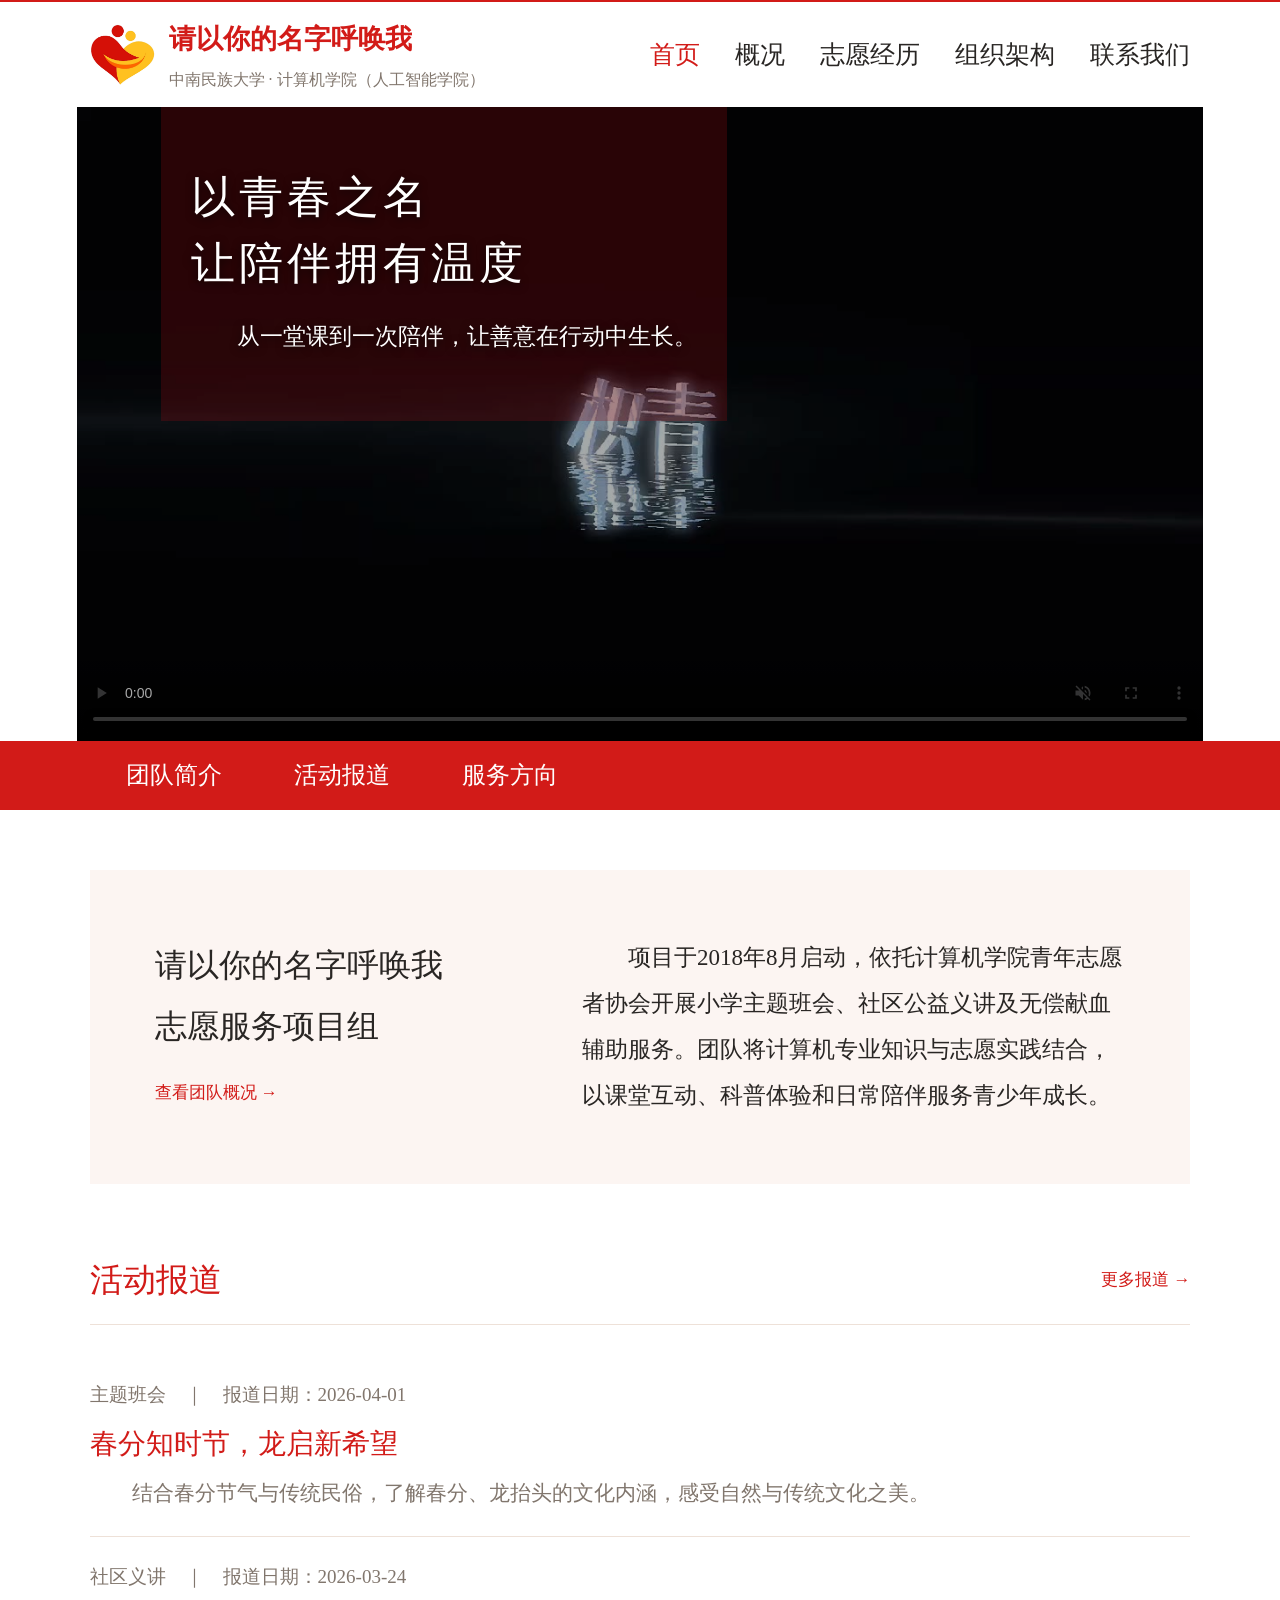
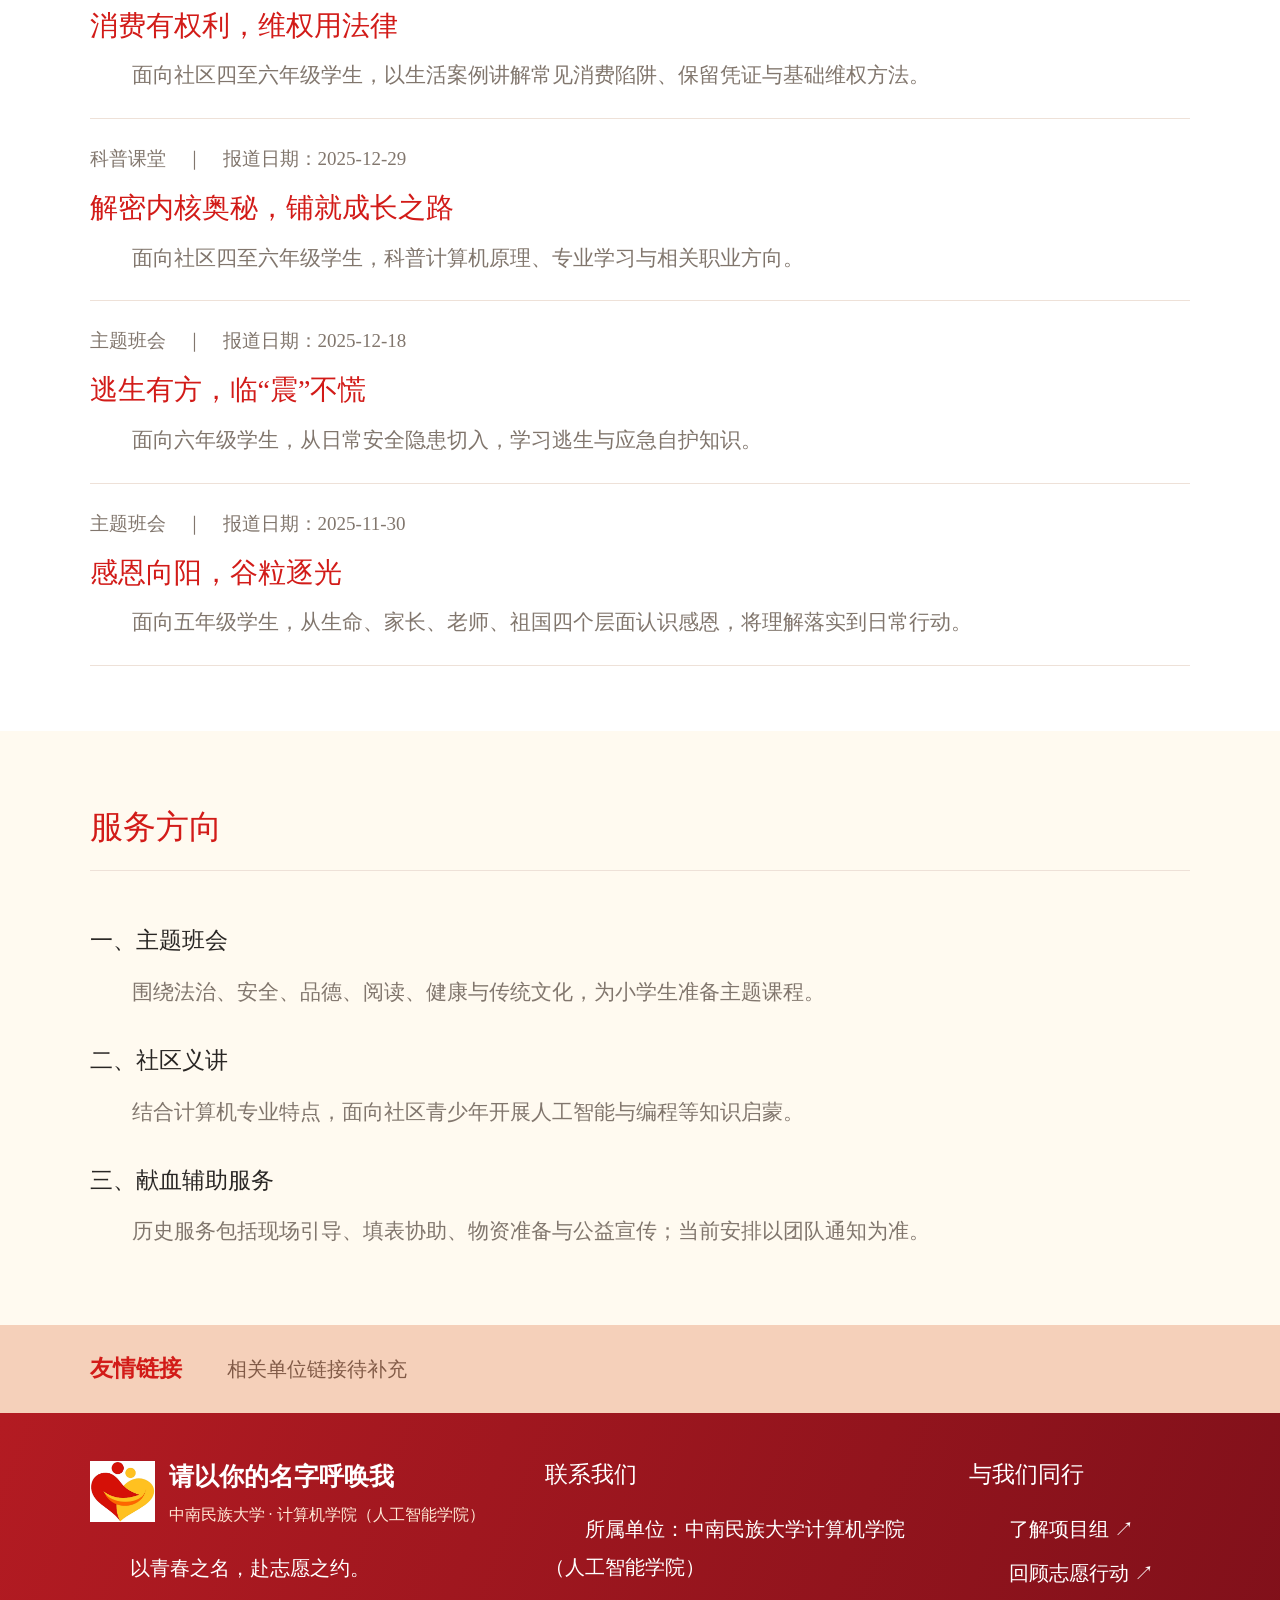
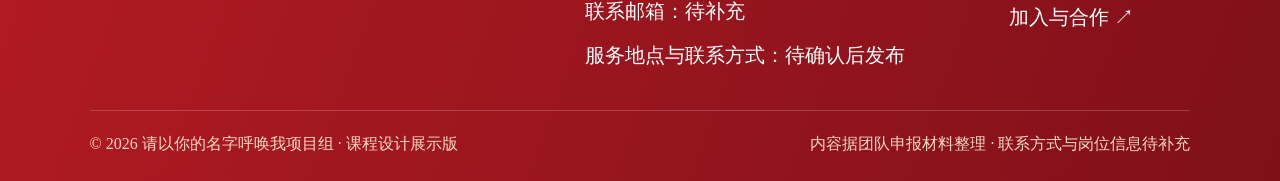
<file: index.html>
<!doctype html>
<html lang="zh-CN"><head><meta charset="UTF-8"><meta name="viewport" content="width=device-width,initial-scale=1"><meta name="description" content="请以你的名字呼唤我项目组，记录志愿行动，传递青春温度。"><title>首页 · 请以你的名字呼唤我</title><link rel="stylesheet" href="styles.css"><script src="app.js" defer></script></head><body data-page="home"><div id="app"></div><noscript>请启用 JavaScript 查看网站内容。</noscript></body></html>
</file>
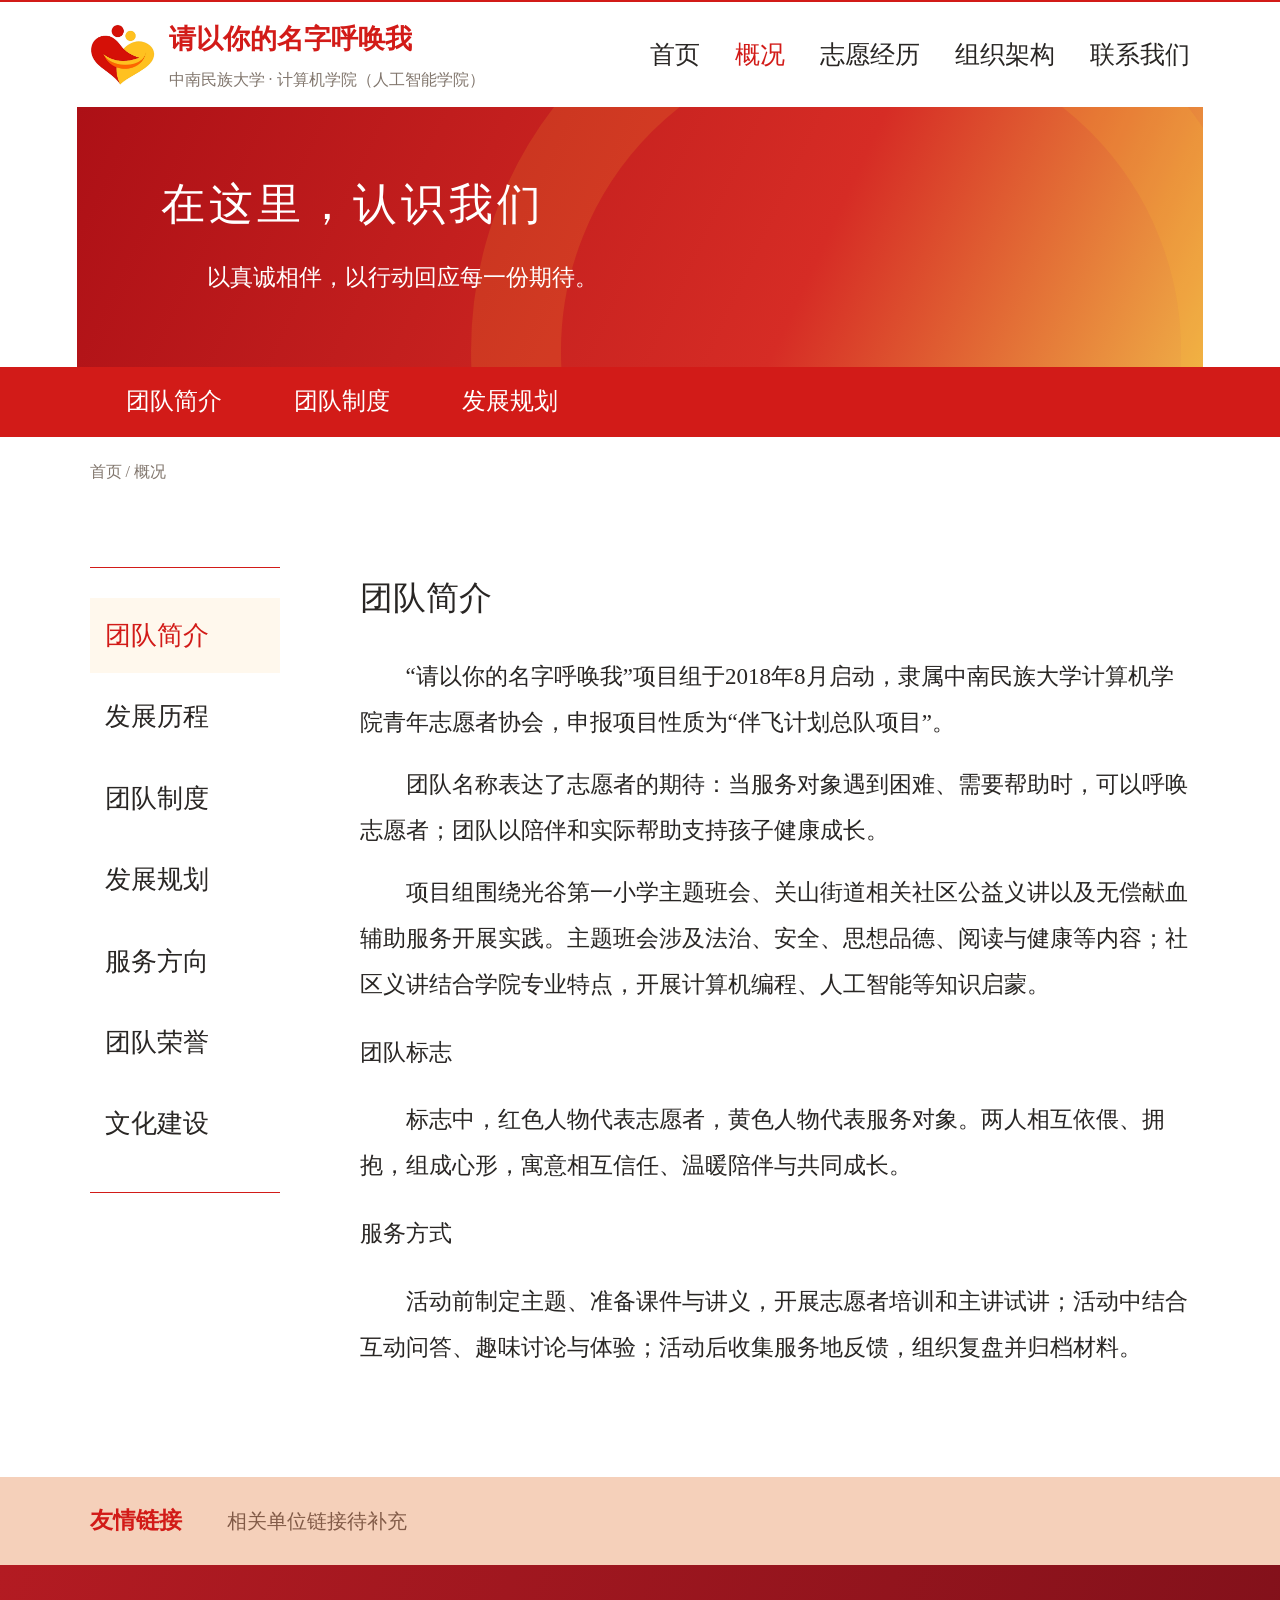
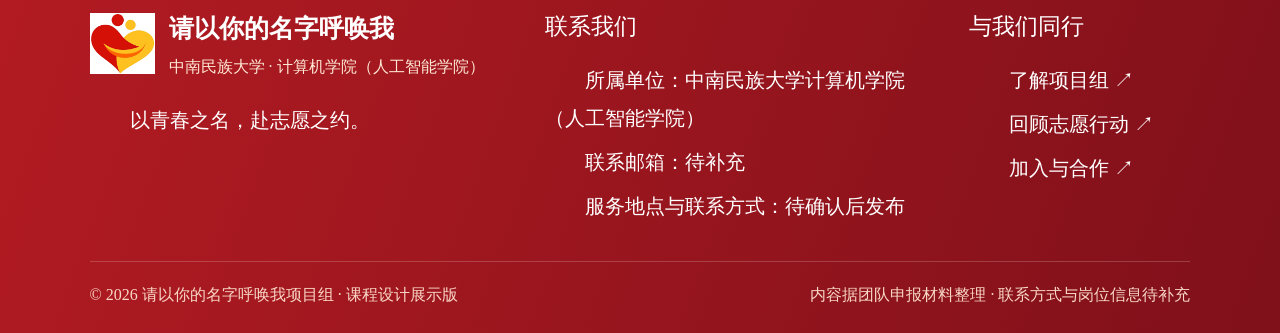
<file: about.html>
<!doctype html>
<html lang="zh-CN"><head><meta charset="UTF-8"><meta name="viewport" content="width=device-width,initial-scale=1"><title>概况 · 请以你的名字呼唤我</title><link rel="stylesheet" href="styles.css"><script src="app.js" defer></script></head><body data-page="about"><div id="app"></div><noscript>请启用 JavaScript 查看网站内容。</noscript></body></html>
</file>
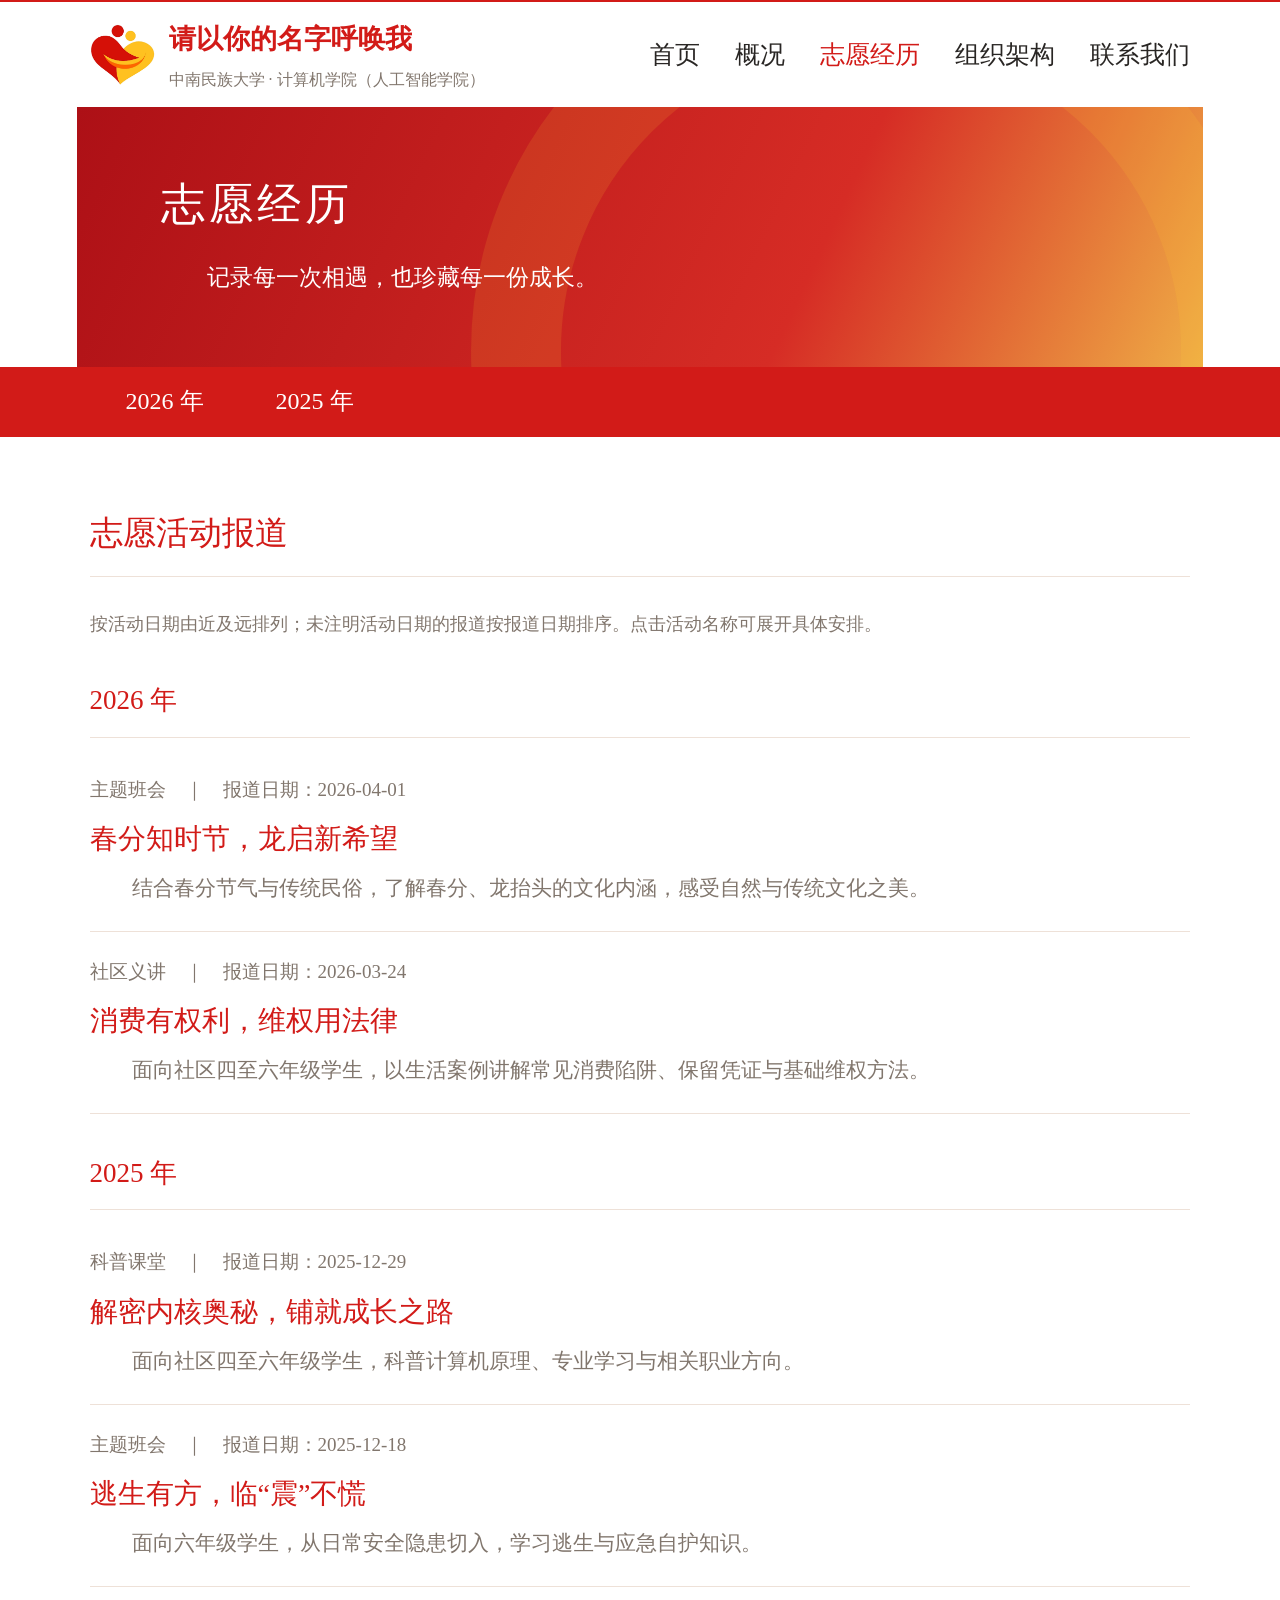
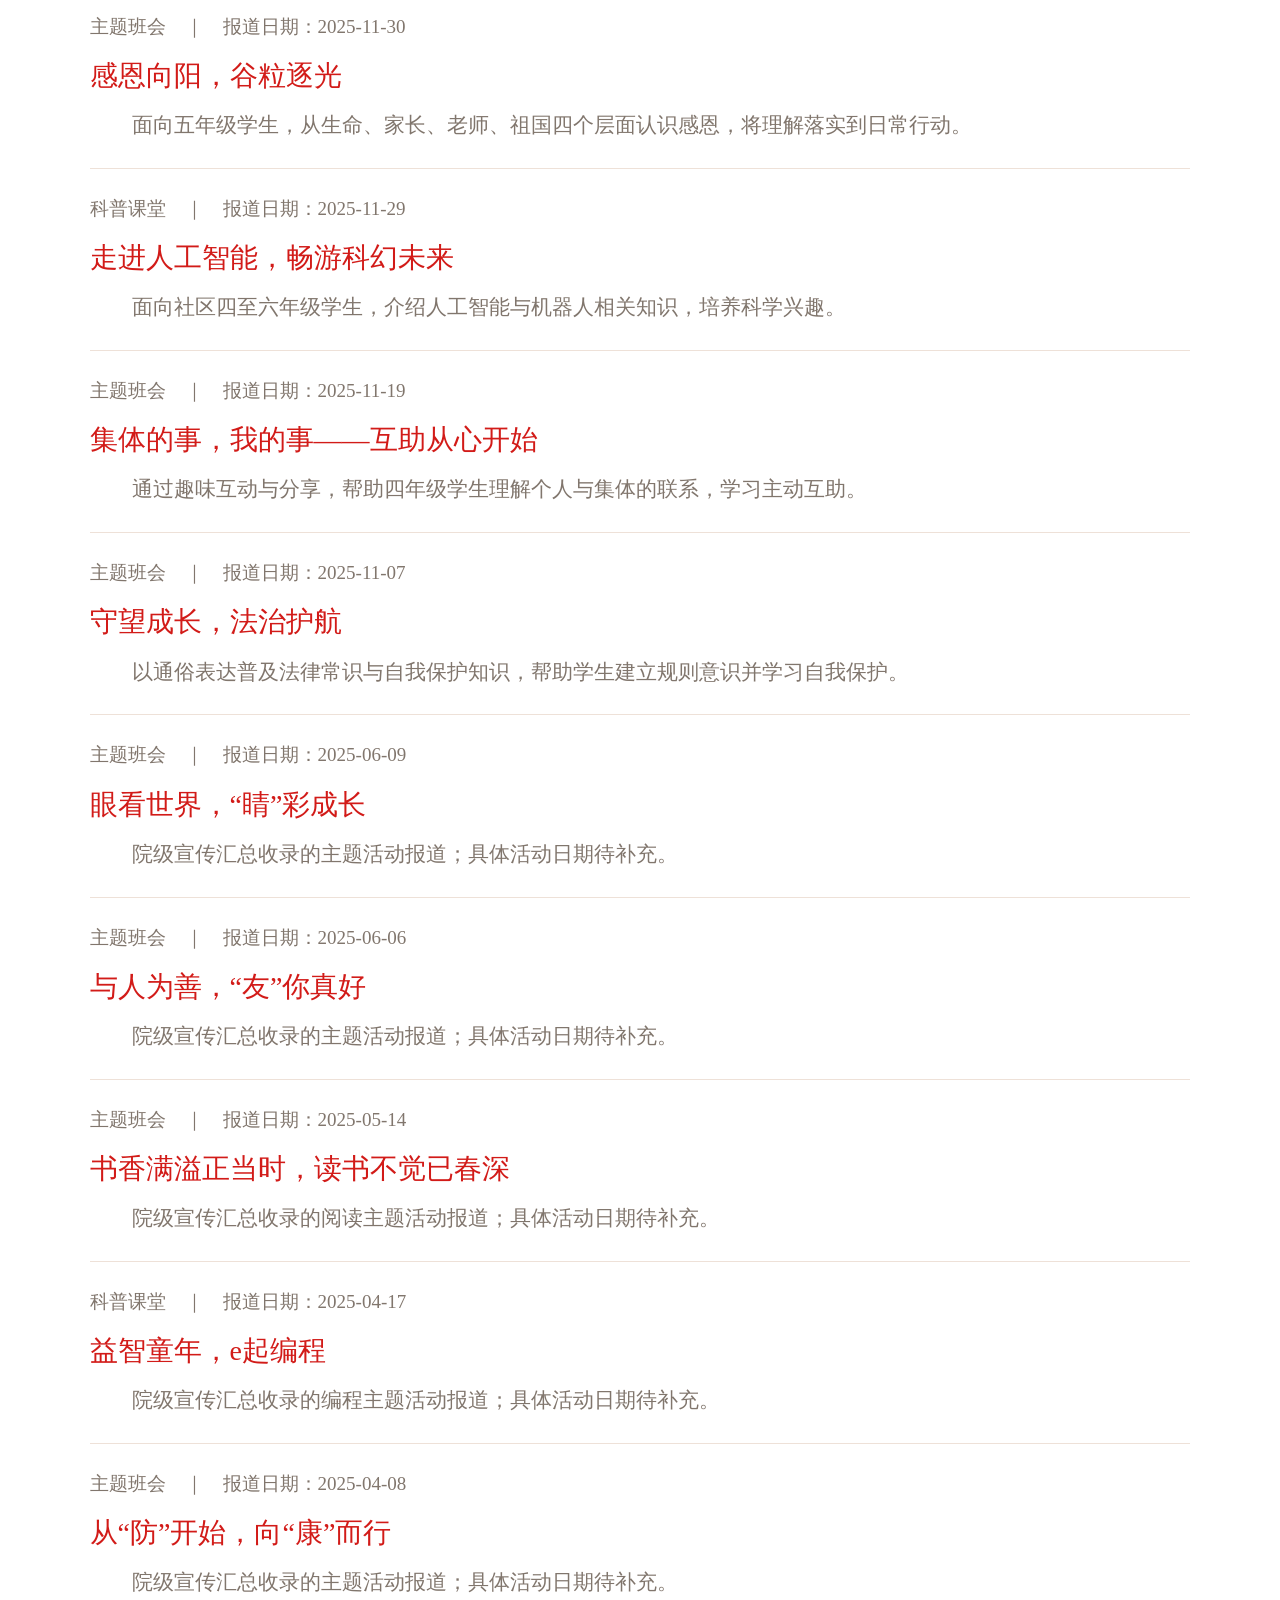
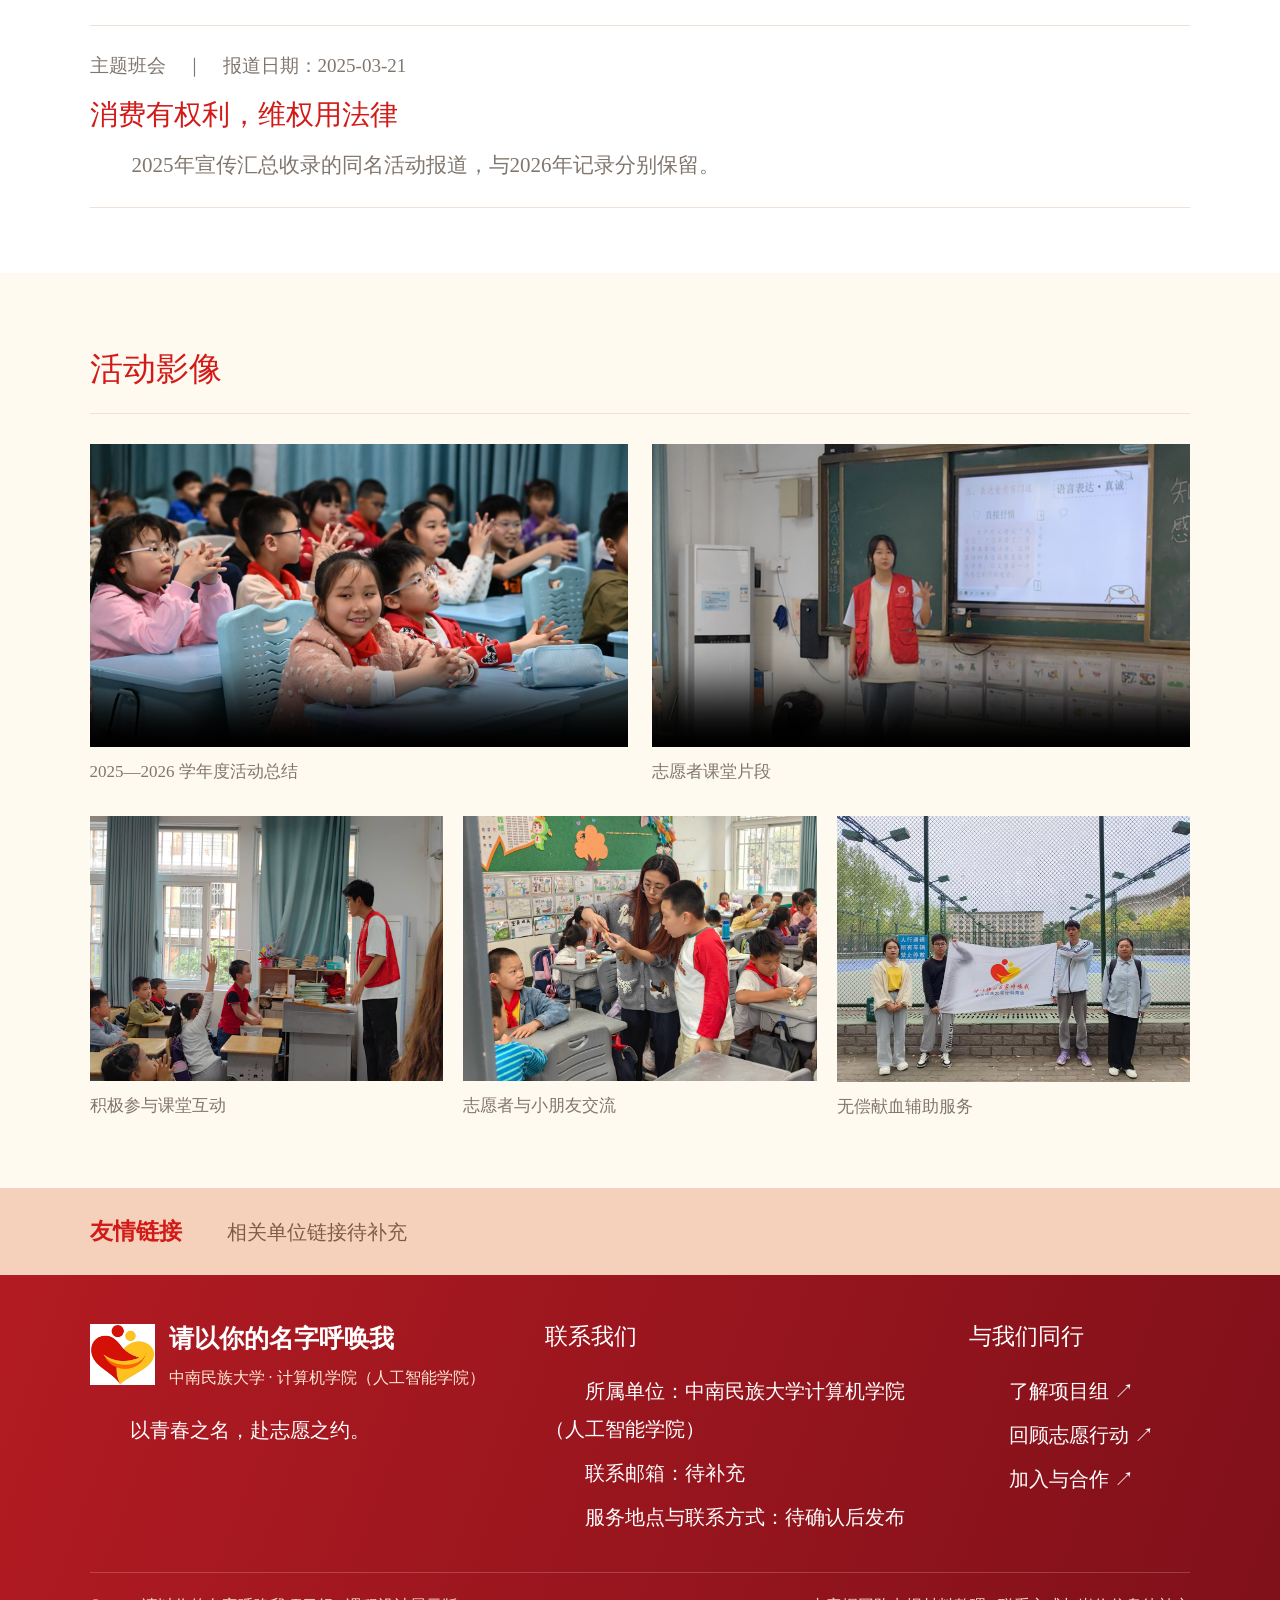
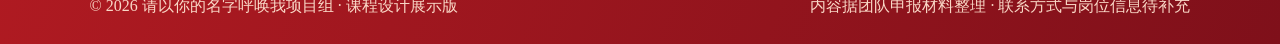
<file: activities.html>
<!doctype html>
<html lang="zh-CN"><head><meta charset="UTF-8"><meta name="viewport" content="width=device-width,initial-scale=1"><title>志愿经历 · 请以你的名字呼唤我</title><link rel="stylesheet" href="styles.css"><script src="app.js" defer></script></head><body data-page="activities"><div id="app"></div><noscript>请启用 JavaScript 查看网站内容。</noscript></body></html>
</file>
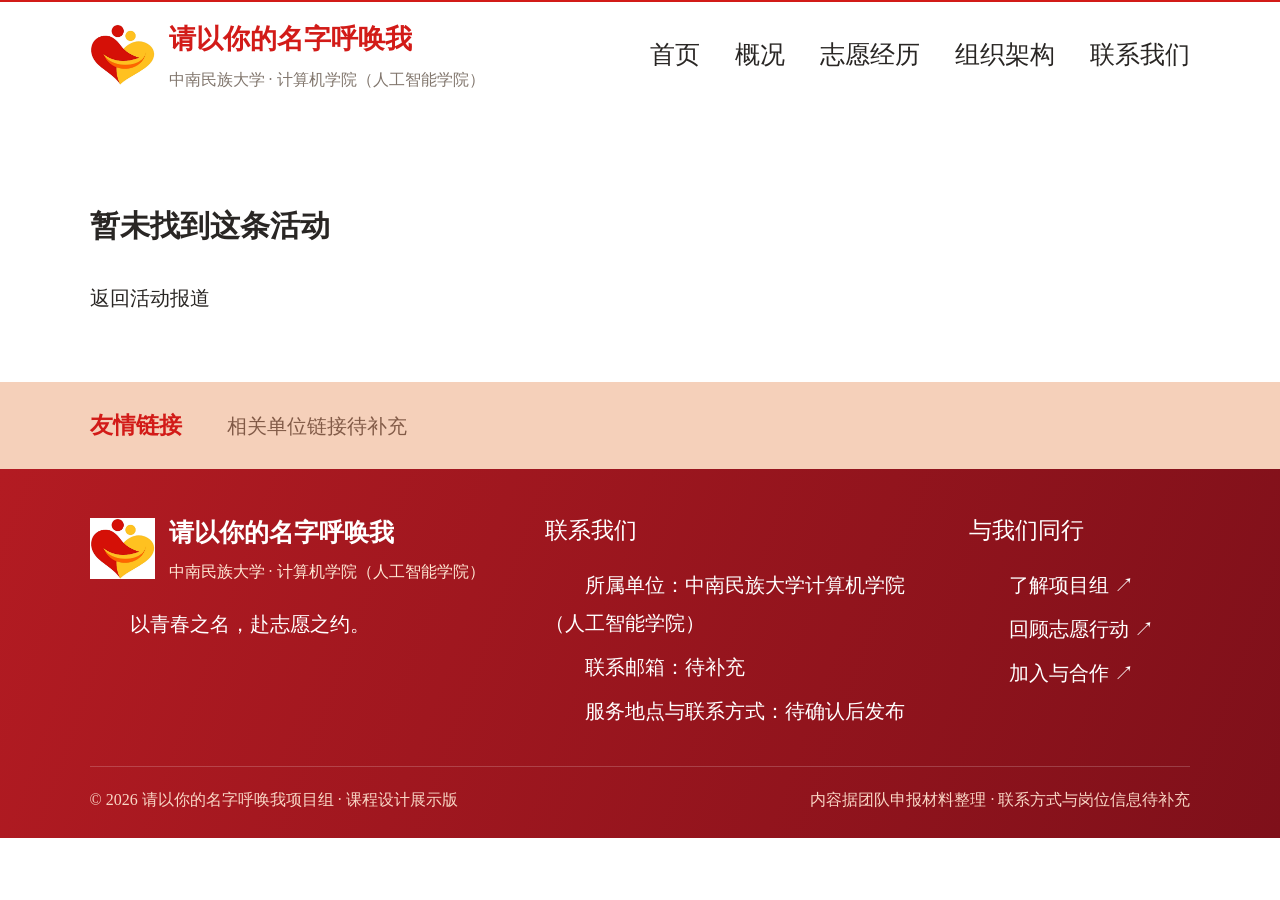
<file: activity.html>
<!doctype html>
<html lang="zh-CN"><head><meta charset="UTF-8"><meta name="viewport" content="width=device-width,initial-scale=1"><title>活动详情 · 请以你的名字呼唤我</title><link rel="stylesheet" href="styles.css"><script src="app.js" defer></script></head><body data-page="activity"><div id="app"></div><noscript>请启用 JavaScript 查看网站内容。</noscript></body></html>
</file>
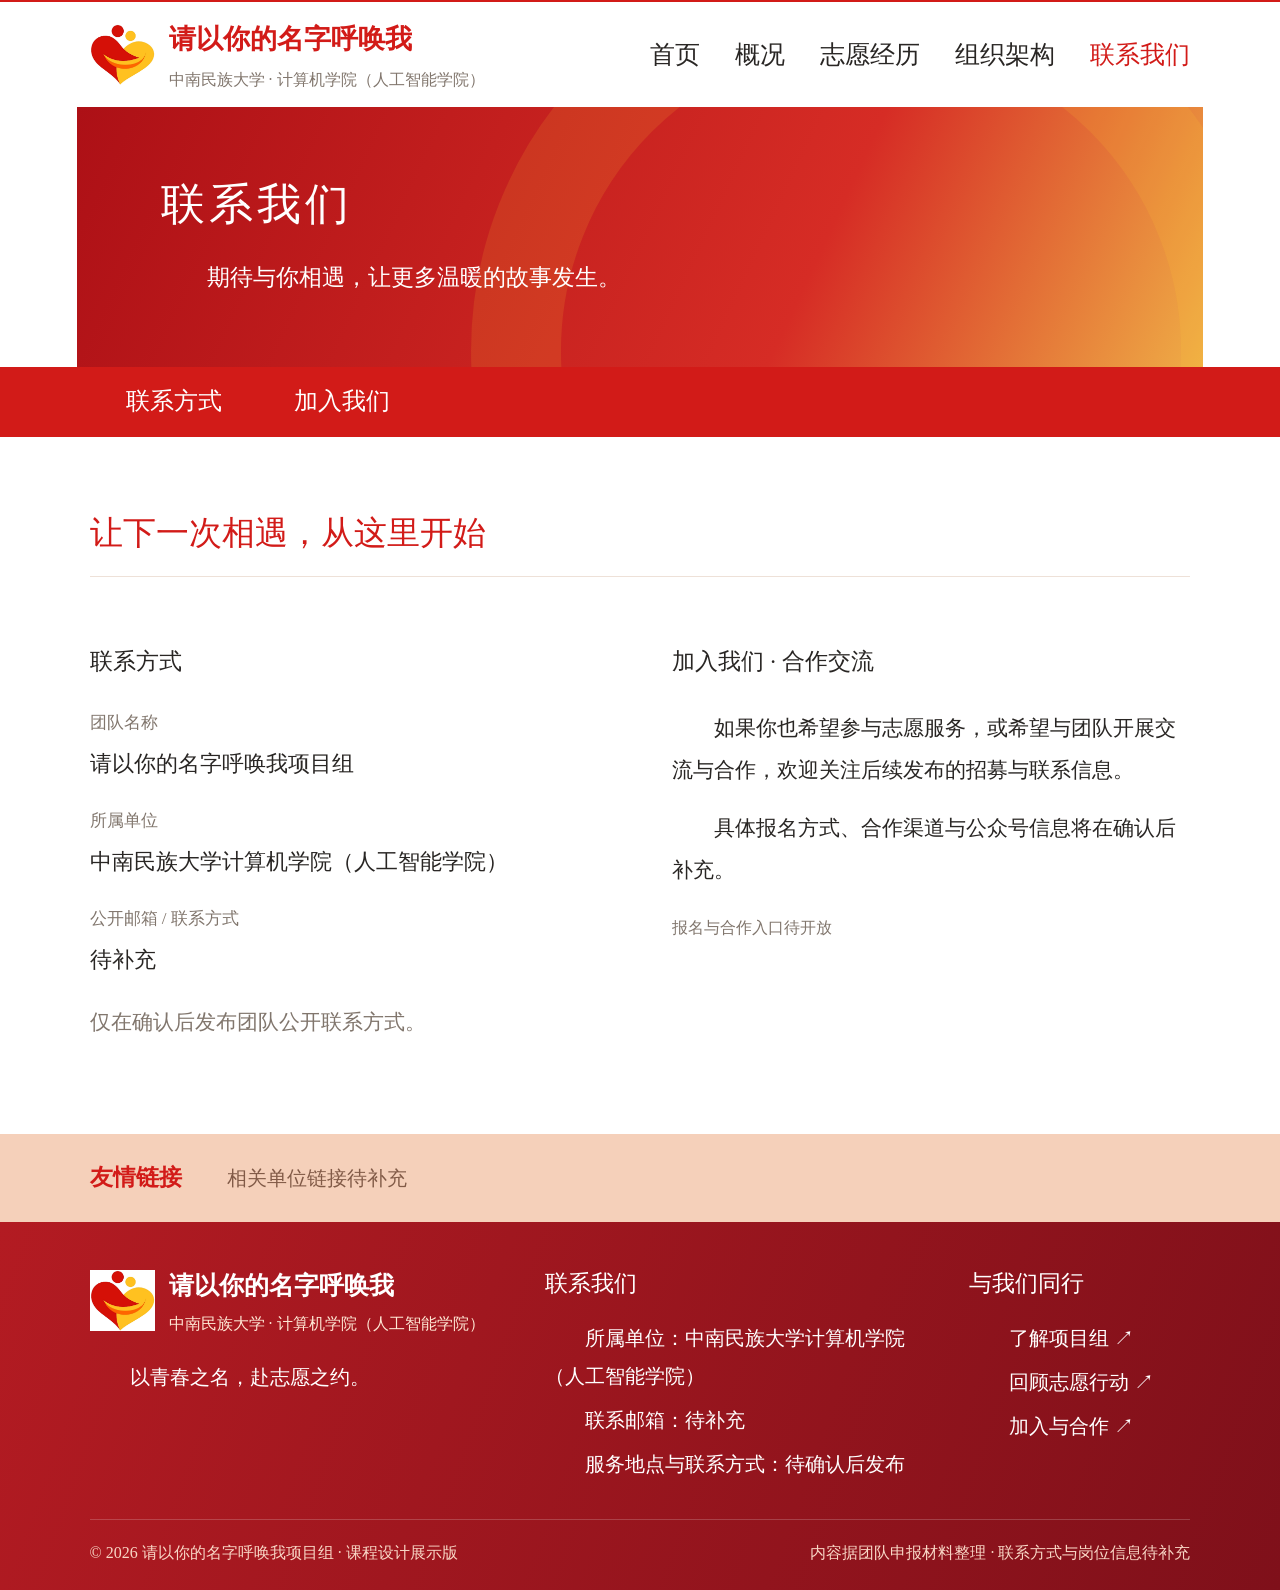
<file: contact.html>
<!doctype html>
<html lang="zh-CN"><head><meta charset="UTF-8"><meta name="viewport" content="width=device-width,initial-scale=1"><title>联系我们 · 请以你的名字呼唤我</title><link rel="stylesheet" href="styles.css"><script src="app.js" defer></script></head><body data-page="contact"><div id="app"></div><noscript>请启用 JavaScript 查看网站内容。</noscript></body></html>
</file>
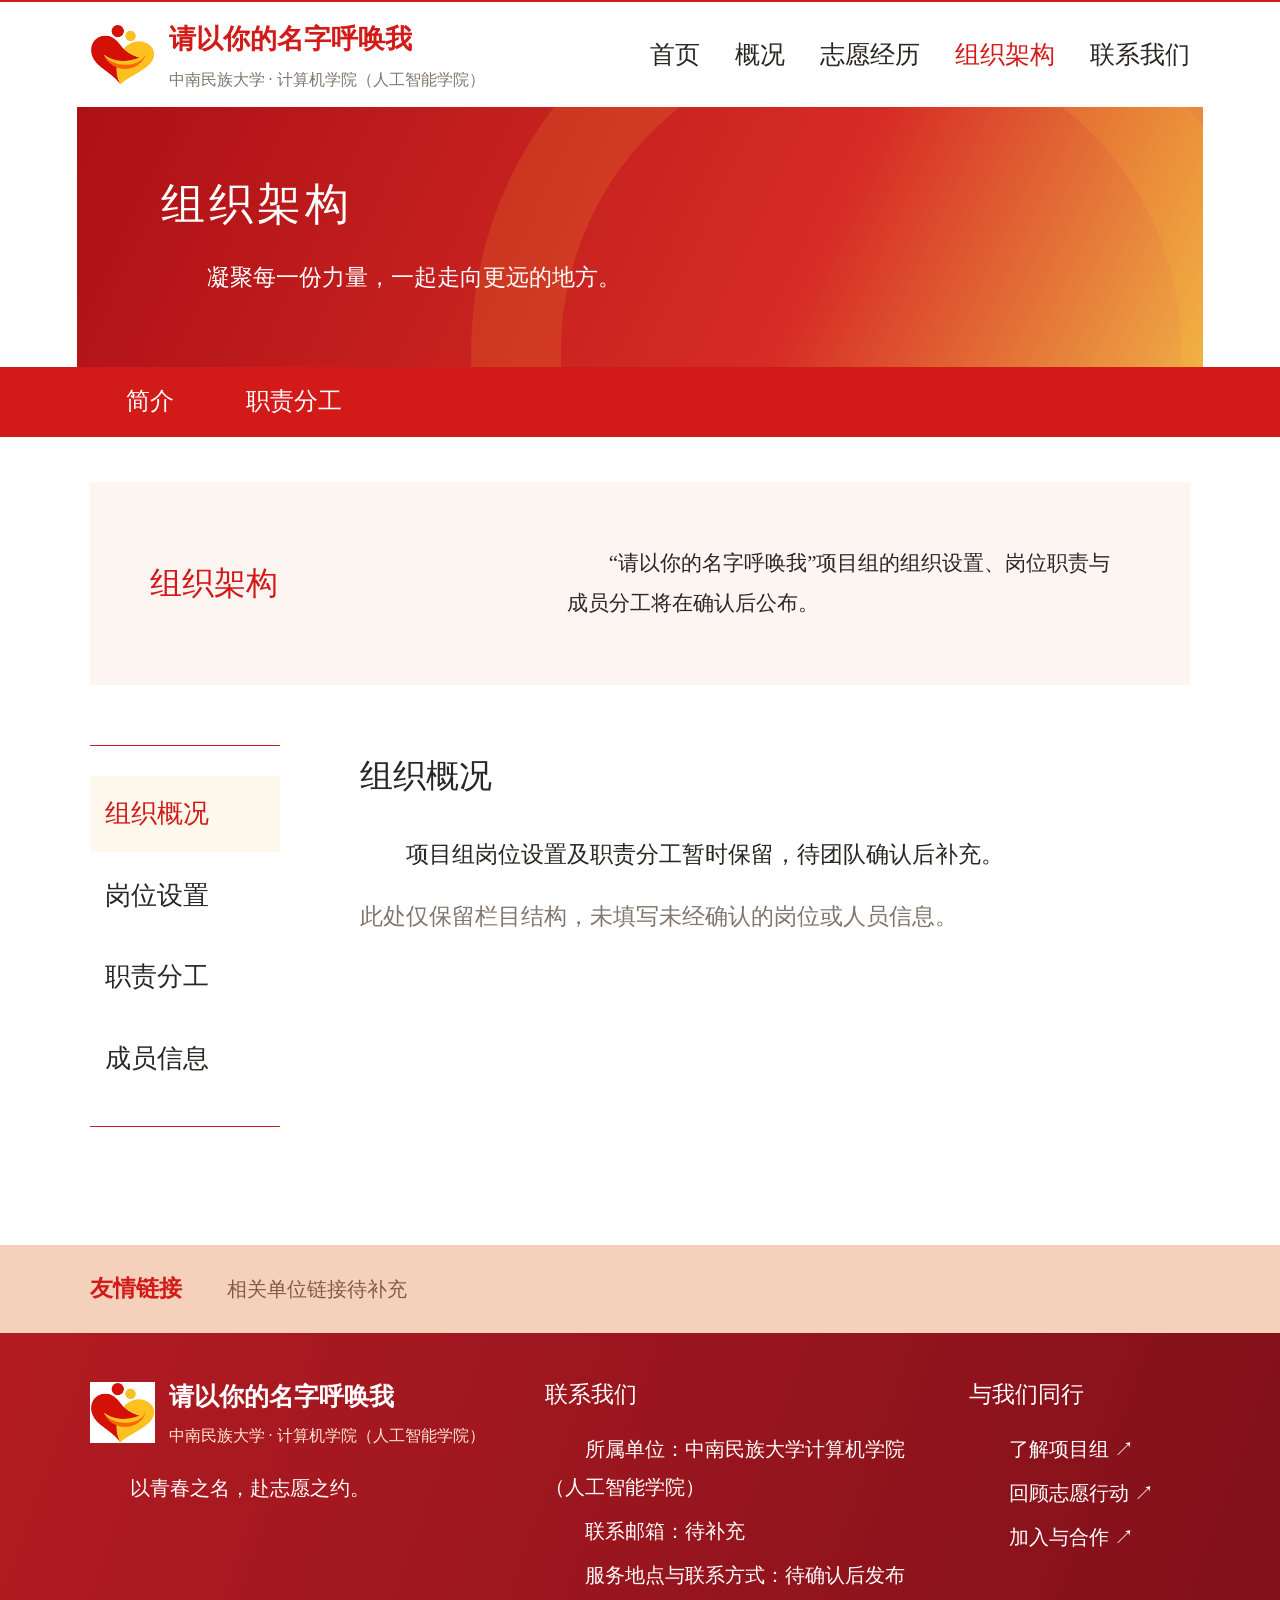
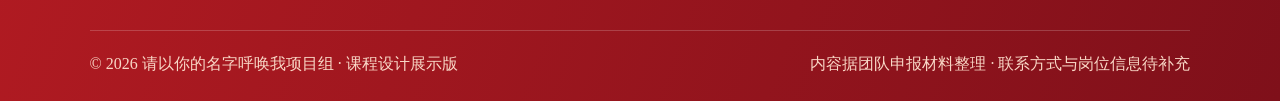
<file: organization.html>
<!doctype html>
<html lang="zh-CN"><head><meta charset="UTF-8"><meta name="viewport" content="width=device-width,initial-scale=1"><title>组织架构 · 请以你的名字呼唤我</title><link rel="stylesheet" href="styles.css"><script src="app.js" defer></script></head><body data-page="organization"><div id="app"></div><noscript>请启用 JavaScript 查看网站内容。</noscript></body></html>
</file>
<file: styles.css>
@charset "UTF-8";
:root{--red:#d21b18;--gold:#ffc21c;--ink:#292624;--muted:#81766d;--line:#eee1d8;--cream:#fcf5f2;--serif:"KaiTi","楷体","STKaiti",serif}*{box-sizing:border-box}html{scroll-behavior:smooth;scroll-padding-top:110px}body{margin:0;color:var(--ink);background:white;font:18px/1.9 var(--serif)}a{color:inherit;text-decoration:none}button{font:inherit;color:inherit;cursor:pointer}a:hover{color:var(--red)}a:focus-visible,button:focus-visible{outline:2px solid #be8b14;outline-offset:4px}[hidden]{display:none!important}.wrap{width:min(1280px,86%);margin:auto}.site-header{background:white;border-top:2px solid var(--red)}.header-inner{min-height:105px;display:flex;justify-content:space-between;align-items:center;gap:30px}.brand{display:flex;align-items:center;gap:14px}.brand img{width:65px;height:65px;object-fit:contain}.brand strong{display:block;font-size:27px;color:var(--red)}.brand small{display:block;font-size:12px;color:var(--muted)}.nav{display:flex;gap:35px}.nav a{font-size:21px}.nav [aria-current]{color:var(--red)}.menu-toggle{display:none;background:white;border:1px solid var(--line)}.hero{width:min(1600px,88%);margin:auto;min-height:350px;background:linear-gradient(115deg,#ad1016,#d62c25 65%,#efad46);position:relative;color:white;overflow:hidden}.hero:after{content:"";position:absolute;right:-6%;top:-60%;width:620px;height:620px;border:90px solid #ffce3520;border-radius:50%;pointer-events:none}.hero-content{width:85%;margin:auto;padding:65px 0;position:relative;z-index:1}.hero h1{font-size:44px;line-height:1.5;font-weight:400;letter-spacing:4px;margin:0}.hero p{font-size:19px;margin:18px 0 0}.eyebrow,.hero-index,.hero-note,.intro .english,.section-head small,.service b,.quote small,.empty-icon{display:none}.inner-hero{min-height:260px}.inner-hero .hero-content{padding:65px 0}.subnav{background:var(--red);color:white}.subnav .wrap{display:flex}.subnav a,.subnav button{background:none;border:0;color:white;padding:12px 36px;font-size:21px;white-space:nowrap}.subnav a:hover,.subnav button:hover,.subnav [aria-selected=true]{background:#b91516}.intro{display:grid;grid-template-columns:1fr 1.5fr;gap:65px;background:var(--cream);padding:65px;margin-top:60px}.intro h2{font-size:32px;font-weight:400;margin:0}.intro p{margin:0;font-size:21px;line-height:2}.intro-label,.more{color:var(--red);font-size:17px}.intro-label{display:block;margin-top:20px}.section{padding:65px 0}.section-head{display:flex;align-items:center;justify-content:space-between;border-bottom:1px solid var(--line);margin-bottom:30px;padding-bottom:12px}.section-head h2{font-size:29px;font-weight:400;margin:0;color:var(--red)}.cards{display:block}.activity-card{border-bottom:1px solid var(--line);padding:22px 0}.activity-card h3{font-size:23px;font-weight:400;margin:4px 0}.activity-card p{font-size:18px;color:var(--muted);margin:0}.art{display:none}.meta{font-size:15px;color:var(--muted)}.note,.filter-note{font:15px/1.9 var(--serif);color:var(--muted)}.pale{background:#fffaf0}.service-grid{display:block}.service{padding:8px 0}.service h3{font-size:23px;font-weight:400;margin:10px 0}.service p{margin:0;color:var(--muted)}.quote{padding:45px 20px;text-align:center;color:var(--red);font-size:24px}.friends{background:#f5d0ba;padding:22px 0}.friends .wrap{display:flex;gap:45px;align-items:center}.friends strong{color:var(--red);font-size:23px}.friends span{font-size:17px;color:#815a47}.footer{background:linear-gradient(110deg,#b31b22,#7f101a);color:white;padding:40px 0 22px}.footer-grid{display:grid;grid-template-columns:1.3fr 1.2fr .7fr;gap:45px}.footer .brand strong{font-size:25px;color:white}.footer .brand small{color:#ffe8d5}.footer h3{font-size:23px;font-weight:400;margin:0 0 13px}.footer p{font-size:17px;margin:6px 0}.footer a:hover{color:var(--gold)}.footer-bottom{border-top:1px solid #ffffff30;margin-top:30px;padding-top:18px;display:flex;justify-content:space-between;gap:20px;font-size:13px;color:#f9d7c6}.back-top{position:fixed;right:23px;bottom:22px;border:0;background:var(--red);color:white;width:44px;height:44px;font-size:24px;visibility:hidden}.back-top.visible{visibility:visible}.breadcrumb{color:var(--muted);font-size:16px;padding:20px 0}.content-layout{display:grid;grid-template-columns:175px 1fr;gap:80px;padding:60px 0 90px;min-height:560px}.side-tabs{display:flex;flex-direction:column;border-top:1px solid var(--red);border-bottom:1px solid var(--red);padding:30px 0;align-self:start;gap:6px}.side-tabs button{background:white;border:0;text-align:left;padding:13px 15px;font-size:23px}.side-tabs button:hover,.side-tabs [aria-selected=true]{color:var(--red);background:#fff8ed}.article h2{font-size:28px;font-weight:400;margin:0 0 24px}.article h3{font-size:23px;font-weight:400}.article p,.article li{font-size:21px;line-height:2}.article ul{padding-left:25px}.article p{margin:0 0 16px}.empty{background:none;text-align:left;padding:0}.empty h3{font-size:24px;font-weight:400}.empty p{color:var(--muted)}.pill{font-size:16px;color:var(--muted)}.contact-grid{display:grid;grid-template-columns:1fr 1fr;gap:65px}.contact-box{padding:10px 0}.contact-box dt{color:var(--muted);font-size:17px;margin-top:20px}.contact-box dd{margin:4px 0;font-size:22px}.duty-intro{background:var(--cream);padding:45px 60px;margin-top:45px;display:grid;grid-template-columns:1fr 1.6fr;gap:65px;align-items:center}.duty-intro h2{font-size:32px;font-weight:400;color:var(--red)}.duty-intro p{font-size:21px;margin:0}.duty-panel{min-height:250px}
@media(max-width:1050px){.nav{gap:18px}.nav a{font-size:19px}.brand strong{font-size:22px}.brand img{width:48px;height:48px}.content-layout{gap:40px}.footer-grid{gap:25px}}
@media(max-width:760px){body{font-size:17px}.wrap{width:89%}.header-inner{min-height:88px;gap:10px}.brand{gap:8px}.brand strong{font-size:18px}.brand small{font-size:9px}.brand img{width:40px;height:40px}.menu-toggle{display:block;padding:5px 10px;white-space:nowrap}.nav{display:none;position:absolute;top:90px;left:0;right:0;padding:18px 6%;background:white;z-index:10;border-bottom:1px solid var(--line)}.nav.open{display:flex;flex-direction:column}.hero{width:100%;min-height:290px}.hero-content{padding:48px 0}.hero h1{font-size:32px;letter-spacing:1px}.hero p{font-size:17px;max-width:280px}.inner-hero{min-height:210px}.inner-hero .hero-content{padding:42px 0}.subnav .wrap{width:100%;overflow-x:auto}.subnav a,.subnav button{padding:12px 18px;font-size:18px}.intro{grid-template-columns:1fr;gap:25px;padding:28px;margin-top:35px}.intro h2{font-size:27px}.intro p,.article p,.article li{font-size:19px}.section{padding:40px 0}.section-head h2{font-size:26px}.footer-grid{grid-template-columns:1fr;gap:25px}.footer-bottom{flex-direction:column;font-size:12px}.content-layout{grid-template-columns:110px minmax(0,1fr);gap:20px;padding:35px 0 55px}.side-tabs{padding:15px 0;gap:10px}.side-tabs button{font-size:19px;padding:10px 5px}.article h2{font-size:25px}.contact-grid{grid-template-columns:1fr;gap:25px}.duty-intro{grid-template-columns:1fr;padding:25px;gap:5px;margin-top:30px}.duty-intro h2{font-size:26px}.duty-intro p{font-size:19px}.friends .wrap{gap:20px}.friends strong{white-space:nowrap;font-size:21px}.friends span{font-size:16px}.quote{font-size:21px}.footer .brand strong{font-size:21px}}
/* 楷体字面偏小，正文与辅助文字一并提升。 */
body{font-size:22px}.nav a{font-size:25px}.brand small{font-size:16px}.subnav a,.subnav button{font-size:24px}.intro p,.article p,.article li{font-size:25px;line-height:2}.side-tabs button{font-size:26px}.content-layout{grid-template-columns:190px minmax(0,1fr)}.activity-card h3{font-size:28px}.activity-card p,.service p{font-size:23px}.meta,.activity-place{font-size:19px;color:var(--muted)}.note,.filter-note{font-size:18px}.footer p{font-size:20px}.footer-bottom{font-size:16px}.friends span{font-size:20px}.hero p{font-size:23px}.section-head h2,.article h2{font-size:33px}
@media(max-width:760px){body{font-size:20px}.brand small{font-size:10px}.brand strong{font-size:18px}.nav a{font-size:23px}.subnav a,.subnav button{font-size:21px}.intro p,.article p,.article li{font-size:22px}.activity-card h3{font-size:25px}.activity-card p,.service p{font-size:21px}.meta,.activity-place,.note,.filter-note{font-size:17px}.side-tabs button{font-size:21px}.content-layout{grid-template-columns:105px minmax(0,1fr);gap:17px}.footer p{font-size:19px}.footer-bottom{font-size:14px}.hero p{font-size:21px}.section-head h2,.article h2{font-size:28px}}
/* 正文略收一档，并统一首行缩进；说明文字与界面标签保持紧凑。 */
body{font-size:20px}
.intro p,.article p,.article li{font-size:23px}
.activity-card p,.service p,.duty-intro p,.contact-box p{font-size:21px}
p:not(.note):not(.filter-note){text-indent:2em}
.note,.filter-note,.meta,.activity-place,.footer p{ text-indent:0 }
.activity-photo{display:block;width:min(100%,620px);max-height:380px;object-fit:cover;margin:14px 0 18px}
.activity-card>summary{list-style:none;cursor:pointer}
.activity-card>summary::-webkit-details-marker{display:none}
.activity-year{scroll-margin-top:110px;margin-top:34px}
.activity-year>h3{font-size:27px;font-weight:400;color:var(--red);margin:0 0 12px;padding-bottom:10px;border-bottom:1px solid var(--line)}
.activity-card>summary h3{margin:4px 0;font-size:25px;font-weight:400}
.activity-title{color:var(--red);text-decoration:none}.activity-title:hover{text-decoration:underline;text-underline-offset:5px}
.activity-teaser{margin:0;color:var(--muted);font-size:19px}
.activity-hover-info{position:absolute;left:22px;right:22px;bottom:18px;padding:12px 15px;background:#fffaf0;box-shadow:0 8px 22px #5b2a1c18;opacity:0;transform:translateY(8px);pointer-events:none;transition:opacity .18s ease,transform .18s ease;font-size:16px;line-height:1.7}.activity-hover-info strong{display:block;color:var(--red);font-weight:400}.activity-hover-info div{display:inline-block;margin-right:18px}.activity-card{position:relative}.activity-card:hover .activity-hover-info,.activity-card:focus-within .activity-hover-info{opacity:1;transform:none}
.detail-hint{display:inline-block;margin-top:8px;color:var(--red);font-size:16px}
.detail-hint::after{content:" +"}
.activity-card[open] .detail-hint::after{content:" −"}
.activity-detail{padding:20px 0 8px;border-top:1px solid var(--line);margin-top:18px}
.activity-facts{display:grid;grid-template-columns:repeat(2,minmax(0,1fr));gap:0 30px;margin:0}
.activity-facts div{padding:10px 0;border-bottom:1px solid var(--line)}
.activity-facts dt{font-size:15px;color:var(--muted)}
.activity-facts dd{margin:3px 0 0;font-size:18px}
.activity-plan{padding:12px 0 4px}
.activity-plan h4,.activity-gallery h4{font-size:20px;font-weight:400;color:var(--red);margin:8px 0}
.activity-plan p,.detail-pending{font-size:18px;line-height:1.8;margin:0}
.activity-gallery{margin-top:22px}
.activity-gallery>div{display:grid;grid-template-columns:repeat(3,minmax(0,1fr));gap:16px}
.activity-gallery figure{margin:0}
.activity-gallery img{display:block;width:100%;aspect-ratio:4/3;object-fit:cover;background:#f5f2ef}
.activity-gallery figcaption{font-size:14px;line-height:1.5;color:var(--muted);padding-top:6px}
.activity-detail-page{padding:20px 0 80px}.activity-detail-page h1{font-size:38px;font-weight:400;color:var(--red);margin:12px 0 28px}.back-link{color:var(--red);font-size:17px}.activity-detail-page .activity-facts{margin-bottom:25px}.activity-detail-page .activity-plan h2,.activity-presentation h2,.activity-tweet h2,.activity-detail-page .activity-gallery h2{font-size:25px;font-weight:400;color:var(--red)}.activity-presentation{margin-top:32px}.activity-section-head{display:flex;justify-content:space-between;align-items:center}.activity-section-head a{color:var(--red);font-size:16px}.activity-presentation iframe{display:block;width:100%;height:min(76vw,760px);border:1px solid var(--line);background:#eee}.activity-tweet{padding:22px 0;border-bottom:1px solid var(--line)}.activity-tweet span{color:var(--muted)}.activity-tweet a{color:var(--red);text-decoration:underline}.gallery-image{position:relative;display:block;padding:0;border:0;background:none;width:100%;cursor:zoom-in}.gallery-image img{display:block}.gallery-image span{position:absolute;right:8px;bottom:8px;padding:3px 8px;background:#292624cc;color:white;font-size:13px}.image-lightbox{width:min(92vw,1100px);max-width:none;border:0;padding:24px;background:#171313;color:white}.image-lightbox::backdrop{background:#000b}.image-lightbox img{display:block;max-width:100%;max-height:78vh;width:auto;height:auto;margin:auto}.image-lightbox p{margin:10px 0 0;text-align:center;color:#f4dfd5}.lightbox-close{position:absolute;right:8px;top:4px;border:0;background:none;color:white;font-size:30px;line-height:1;cursor:pointer}
.hero-home{isolation:isolate;background:var(--red);aspect-ratio:16/9;min-height:0}
.hero-home:before{content:"";position:absolute;inset:0;background:rgba(0,0,0,.34);z-index:1;pointer-events:none}
.hero-home:after{display:none}
.hero-video{position:absolute;inset:0;width:100%;height:100%;object-fit:contain;background:var(--red);z-index:0}
.hero-home .hero-content{z-index:2;pointer-events:none}
.hero-home .hero-content{display:table;width:auto;max-width:85%;margin-left:7.5%;margin-right:0;padding:58px 30px 62px;background:rgba(165,12,18,.24);text-shadow:0 2px 8px rgba(0,0,0,.65)}
.activity-resources{display:flex;flex-wrap:wrap;gap:18px;margin-top:12px;font-size:17px}
.activity-resources a{color:var(--red);text-decoration:underline;text-underline-offset:3px}
.activity-resources a:hover{color:#8f1113}
.media-grid{display:grid;grid-template-columns:1fr 1fr;gap:24px}
.media-video,.media-gallery figure{margin:0}
.media-video video{display:block;width:100%;aspect-ratio:16/9;object-fit:cover;background:#1d1d1d}
.media-video figcaption,.media-gallery figcaption{padding-top:9px;color:var(--muted);font-size:17px}
.media-gallery{display:grid;grid-template-columns:repeat(3,minmax(0,1fr));gap:20px;margin-top:28px}
.media-gallery img{display:block;width:100%;aspect-ratio:4/3;object-fit:cover}
@media(max-width:760px){.intro p,.article p,.article li{font-size:20px}.activity-card p,.service p,.duty-intro p,.contact-box p{font-size:19px}.activity-resources{font-size:16px}.activity-year>h3{font-size:24px}.activity-facts{grid-template-columns:1fr}.activity-gallery>div{grid-template-columns:repeat(2,minmax(0,1fr));gap:12px}.activity-card>summary h3{font-size:22px}.activity-teaser{font-size:17px}.activity-hover-info{left:12px;right:12px;bottom:12px;font-size:14px}.activity-hover-info div{display:block;margin:0}.activity-detail-page h1{font-size:30px}.activity-presentation iframe{height:75vh}.hero-home{aspect-ratio:16/9;min-height:0}.hero-home .hero-content{max-width:89%;margin-left:5.5%;padding:40px 20px 44px}.media-grid{grid-template-columns:1fr}.media-gallery{grid-template-columns:1fr 1fr;gap:12px}.media-video figcaption,.media-gallery figcaption{font-size:15px}}
@media(prefers-reduced-motion:reduce){html{scroll-behavior:auto}}
</file>
